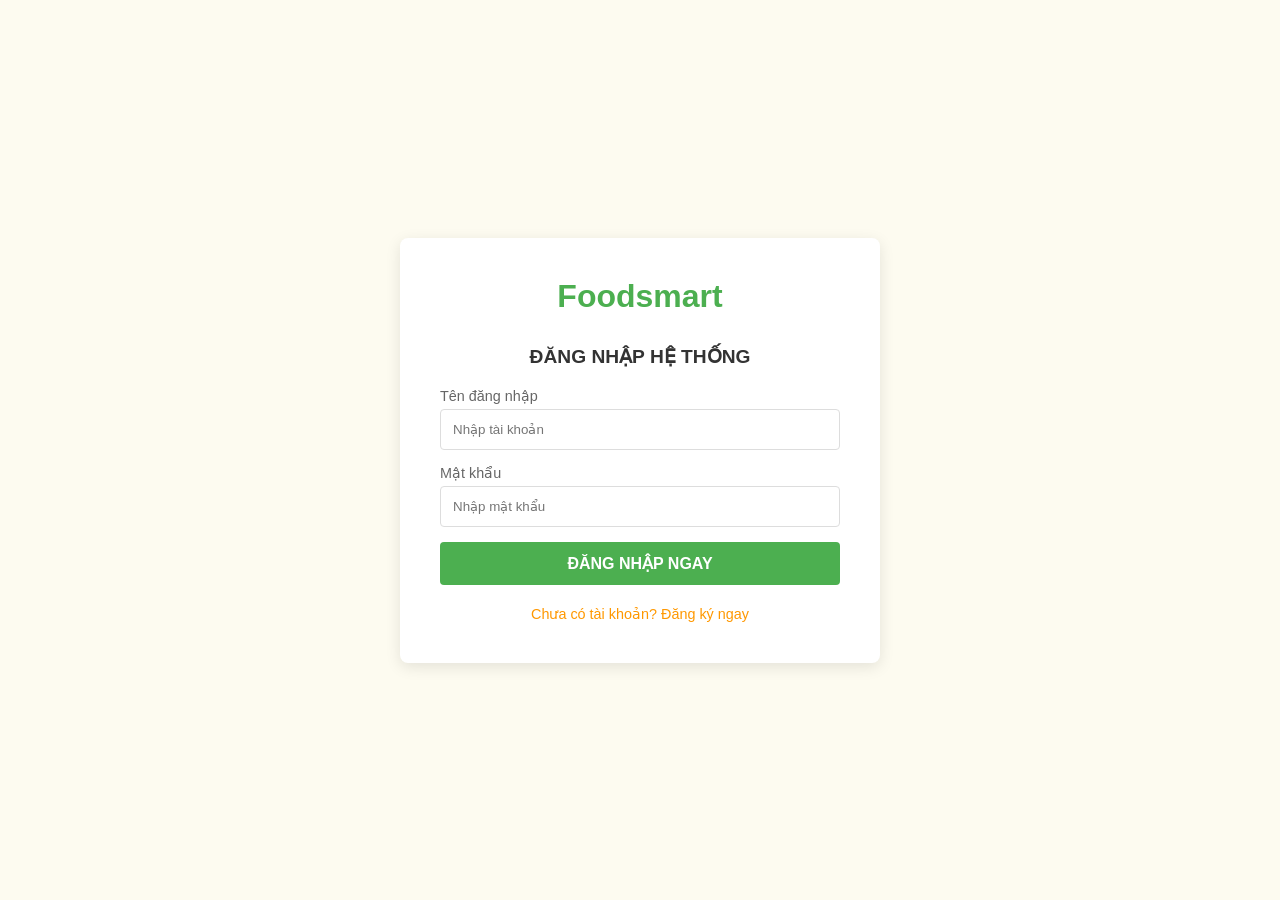
<file: users/templates/users/Login.html>
<!DOCTYPE html>
<html lang="vi">
<head>
    <meta charset="UTF-8">
    <meta name="viewport" content="width=device-width, initial-scale=1.0">
    <title>Đăng nhập - Foodsart</title>
    <style>
        body {
            margin: 0;
            font-family: Arial, sans-serif;
            background-color: #fdfbf0;
            display: flex;
            justify-content: center;
            align-items: center;
            height: 100vh;
        }

        .login-container {
            background-color: #ffffff;
            padding: 40px;
            border-radius: 8px;
            box-shadow: 0 4px 15px rgba(0,0,0,0.1);
            width: 100%;
            max-width: 400px;
        }

        .brand-logo {
            color: #4CAF50;
            font-size: 2rem;
            font-weight: bold;
            text-align: center;
            margin-bottom: 30px;
        }

        h2 {
            color: #333;
            text-align: center;
            font-size: 1.2rem;
            margin-bottom: 20px;
        }

        .input-group {
            margin-bottom: 15px;
        }

        label {
            display: block;
            margin-bottom: 5px;
            color: #666;
            font-size: 0.9rem;
        }

        input[type="text"],
        input[type="password"] {
            width: 100%;
            padding: 12px;
            border: 1px solid #ddd;
            border-radius: 4px;
            box-sizing: border-box;
            outline: none;
        }

        input:focus {
            border-color: #4CAF50;
        }

        .btn-login {
            width: 100%;
            padding: 12px;
            background-color: #4CAF50;
            color: white;
            border: none;
            border-radius: 4px;
            font-size: 1rem;
            font-weight: bold;
            cursor: pointer;
            transition: background 0.3s;
        }

        .btn-login:hover {
            background-color: #45a049;
        }

        .secondary-action {
            text-align: center;
            margin-top: 20px;
        }

        .secondary-action a {
            color: #ff9800;
            text-decoration: none;
            font-size: 0.9rem;
        }

        .secondary-action a:hover {
            text-decoration: underline;
        }
    </style>
</head>
<body>

<div class="login-container">
    <div class="brand-logo">Foodsmart</div>

    <div id="login-form">
        <h2>ĐĂNG NHẬP HỆ THỐNG</h2>
        <form>
            <div class="input-group">
                <label>Tên đăng nhập</label>
                <input type="text" placeholder="Nhập tài khoản">
            </div>
            <div class="input-group">
                <label>Mật khẩu</label>
                <input type="password" placeholder="Nhập mật khẩu">
            </div>
            <button type="submit" class="btn-login">ĐĂNG NHẬP NGAY</button>
        </form>
        <div class="secondary-action">
            <a href="javascript:void(0)" onclick="toggleForm('register')">Chưa có tài khoản? Đăng ký ngay</a>
        </div>
    </div>

    <div id="register-form" style="display: none;">
        <h2>TẠO TÀI KHOẢN MỚI</h2>
        <form>
            <div class="input-group">
                <label>Họ và tên</label>
                <input type="text" placeholder="Nhập họ tên">
            </div>
            <div class="input-group">
                <label>Số điện thoại</label>
                <input type="text" id="reg-phone" placeholder="Nhập số điện thoại" required>
            </div>
            <div class="input-group">
                <label>Mật khẩu</label>
                <input type="password" placeholder="Tạo mật khẩu">
            </div>
            <button type="submit" class="btn-login" style="background-color: #ff9800;">ĐĂNG KÝ</button>
        </form>
        <div class="secondary-action">
            <a href="javascript:void(0)" onclick="toggleForm('login')">Đã có tài khoản? Quay lại đăng nhập</a>
        </div>
    </div>
</div>

<script>
    function toggleForm(formType) {
        const loginForm = document.getElementById('login-form');
        const registerForm = document.getElementById('register-form');

        if (formType === 'register') {
            loginForm.style.display = 'none';
            registerForm.style.display = 'block';
        } else {
            loginForm.style.display = 'block';
            registerForm.style.display = 'none';
        }
    }
</script>

</body>
<script>
    // Hàm xử lý Đăng Nhập
    document.querySelector('#login-form form').onsubmit = async (e) => {
        e.preventDefault();
        const data = {
            username: e.target.querySelector('input[type="text"]').value,
            password: e.target.querySelector('input[type="password"]').value
        };

        const response = await fetch('/api/users/login/', { // Thay đường dẫn URL API của bạn
            method: 'POST',
            headers: {'Content-Type': 'application/json'},
            body: JSON.stringify(data)
        });

        const result = await response.json();
        if (response.ok) {
            localStorage.setItem('user_token', result.token); // Lưu token vào Storage thay vì chỉ RAM
            window.location.href = '/api/users/trang-chu/'; // Chuyển hướng
        } else {
            alert(result.error);
        }
    };

    // Hàm xử lý Đăng Ký
    document.getElementById('form-register-act').onsubmit = async (e) => {
        e.preventDefault();
        const data = {
            username: document.getElementById('reg-username').value,
            phone: document.getElementById('reg-phone').value,
            password: document.getElementById('reg-password').value
        };

        const response = await fetch('/api/users/register/', {
            method: 'POST',
            headers: {'Content-Type': 'application/json'},
            body: JSON.stringify(data)
        });

        if (response.ok) {
            alert('Đăng ký thành công!');
            toggleForm('login');
        } else {
            const errors = await response.json();
            alert(JSON.stringify(errors));
        }
    };
</script>
</html>
</file>
